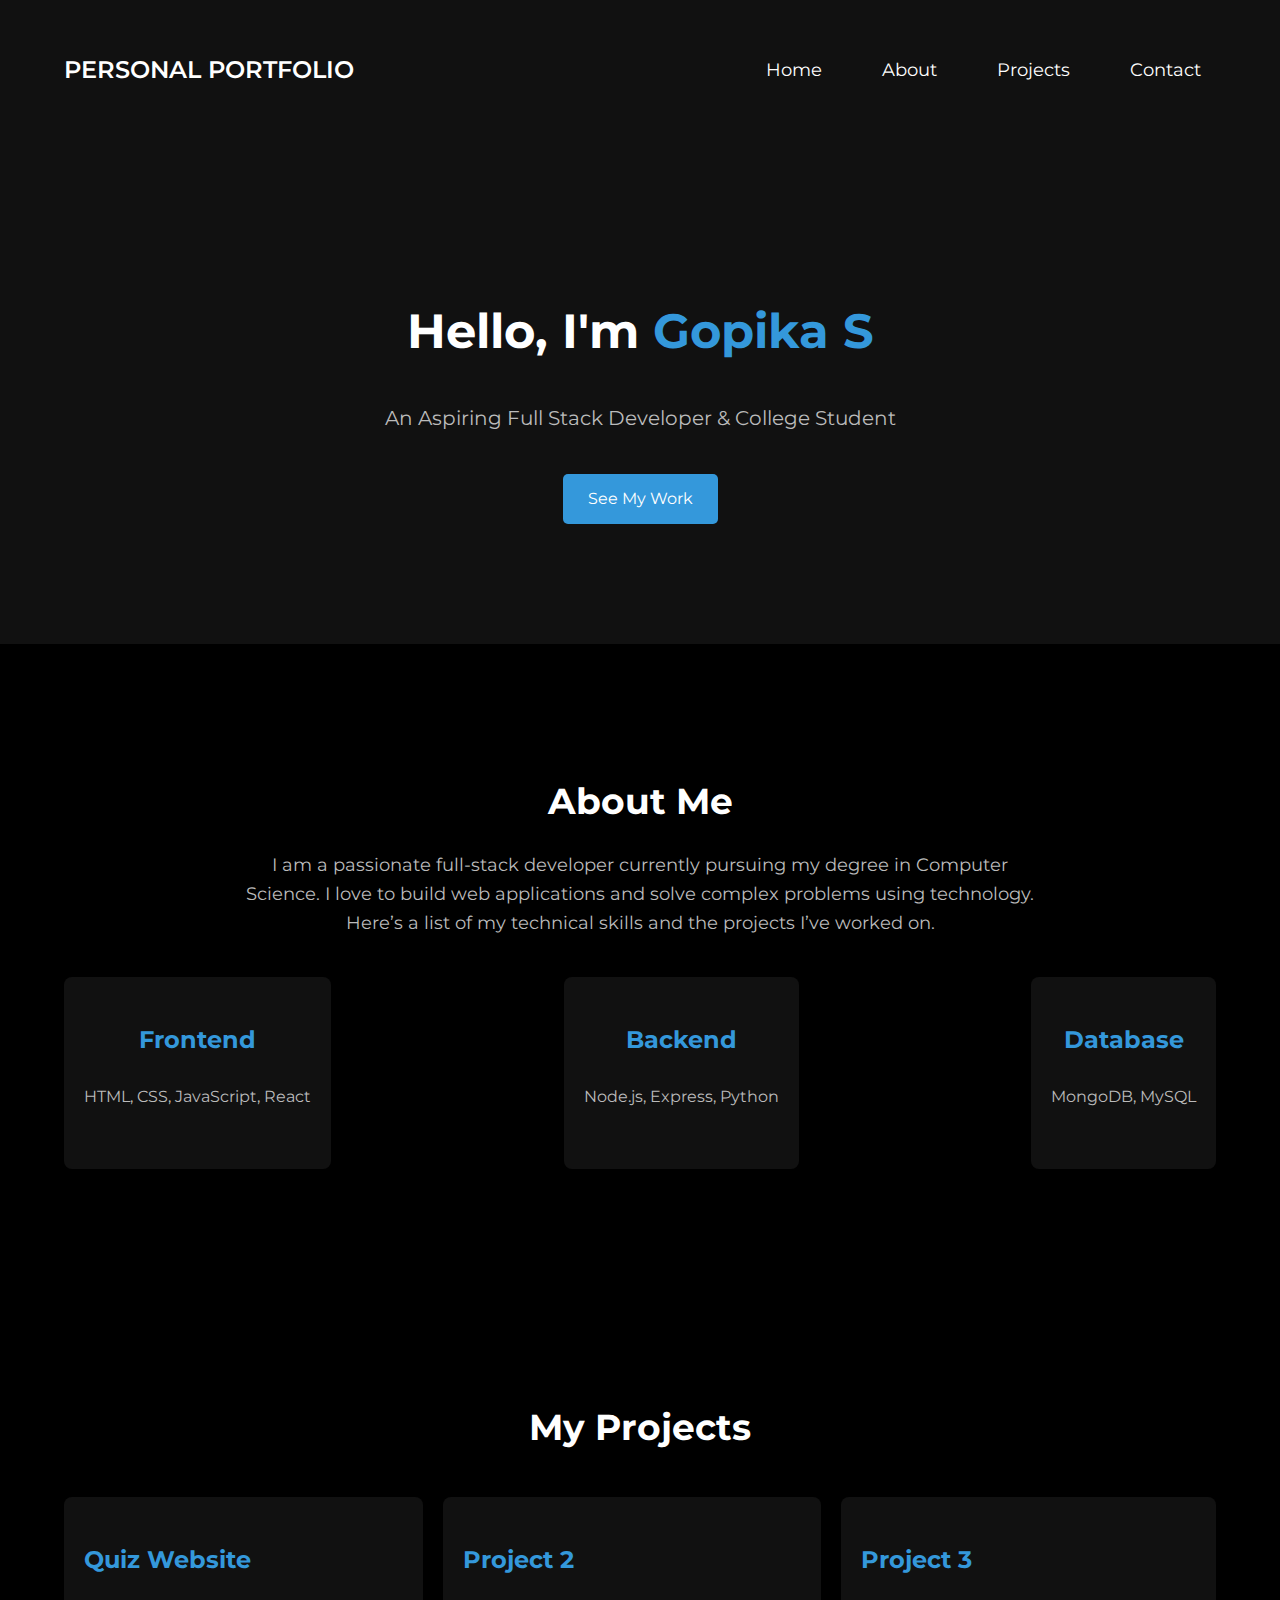
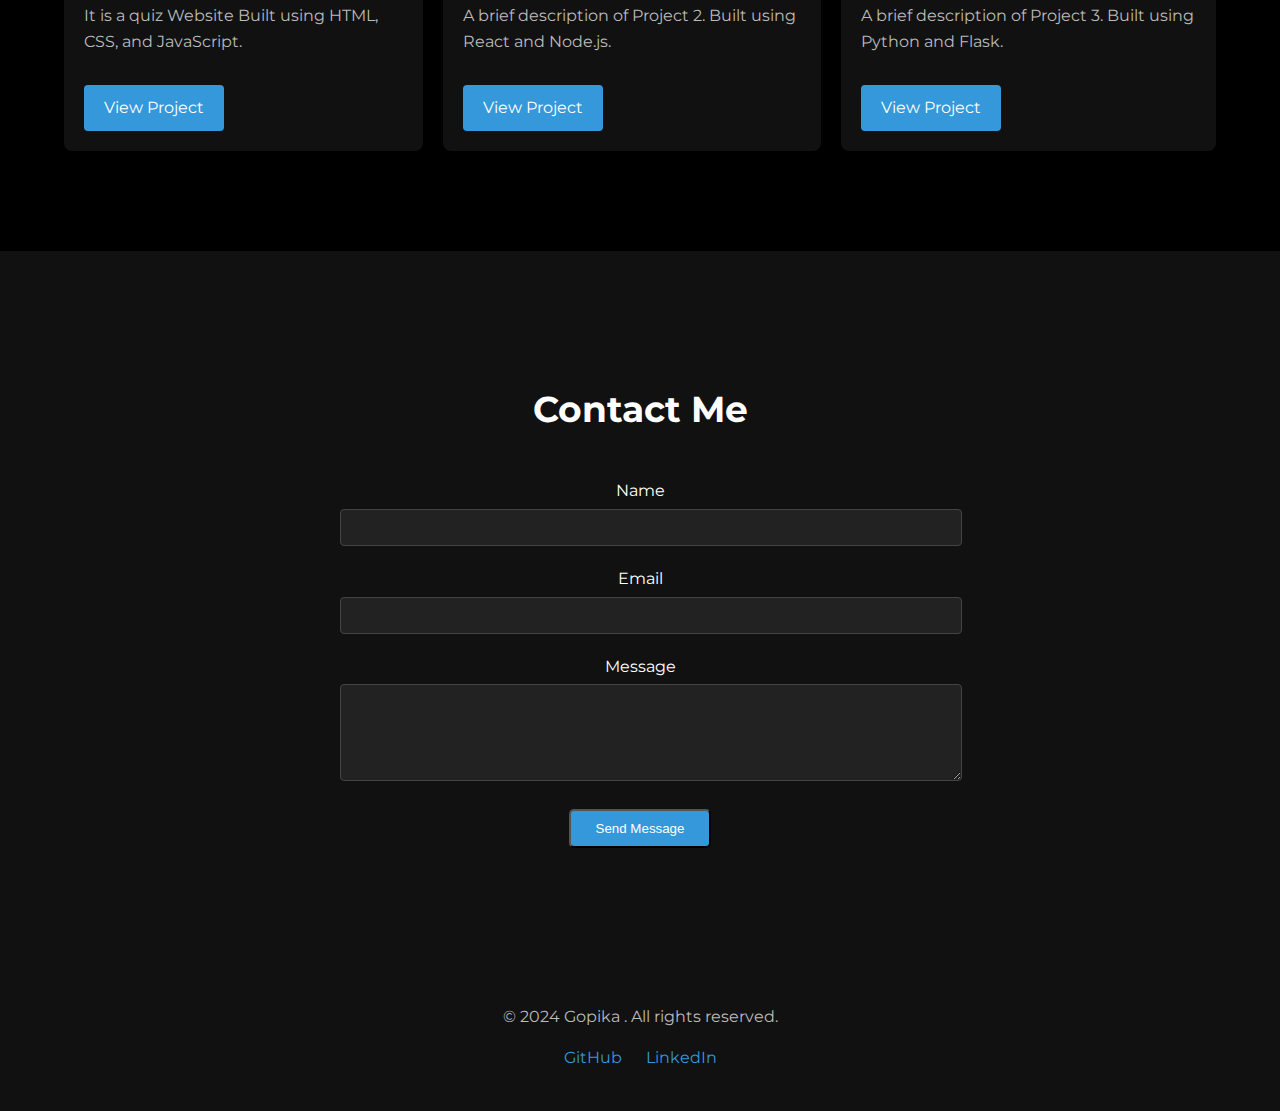
<file: index.html>
<!DOCTYPE html>
<html lang="en">

<head>
    <meta charset="UTF-8">
    <meta name="viewport" content="width=device-width, initial-scale=1.0">
    <meta http-equiv="X-UA-Compatible" content="IE=edge">
    <title>Portfolio</title>
    <link rel="stylesheet" href="style.css">
    <link href="https://fonts.googleapis.com/css2?family=Montserrat:wght@400;600&display=swap" rel="stylesheet">
</head>

<body>

    <!-- Navigation -->
    <nav class="navbar">
        <div class="container">
            <div class="logo">Personal Portfolio</div>
            <ul class="nav-links">
                <li><a href="#home">Home</a></li>
                <li><a href="#about">About</a></li>
                <li><a href="#projects">Projects</a></li>
                <li><a href="#contact">Contact</a></li>
            </ul>
        </div>
    </nav>

    <!-- Hero Section -->
    <section id="home" class="hero-section">
        <div class="container">
            <h1>Hello, I'm <span class="highlight">Gopika S </span></h1>
            <p>An Aspiring Full Stack Developer & College Student</p>
            <a href="#projects" class="btn">See My Work</a>
        </div>
    </section>

    <!-- About Section -->
    <section id="about" class="about-section">
        <div class="container">
            <h2>About Me</h2>
            <p>
                I am a passionate full-stack developer currently pursuing my degree in Computer Science. I love to build
                web applications and solve complex problems using technology. Here’s a list of my technical skills and
                the projects I’ve worked on.
            </p>
            <div class="skills">
                <div class="skill">
                    <h3>Frontend</h3>
                    <p>HTML, CSS, JavaScript, React</p>
                </div>
                <div class="skill">
                    <h3>Backend</h3>
                    <p>Node.js, Express, Python</p>
                </div>
                <div class="skill">
                    <h3>Database</h3>
                    <p>MongoDB, MySQL</p>
                </div>
            </div>
        </div>
    </section>

    <!-- Projects Section -->
    <section id="projects" class="projects-section">
        <div class="container">
            <h2>My Projects</h2>
            <div class="projects-grid">
                <div class="project-card">
                    <h3>Quiz Website</h3>
                    <p>It is a quiz Website Built using HTML, CSS, and JavaScript.</p>
                    <a href="quiz.html" class="btn">View Project</a>
                </div>
                <div class="project-card">
                    <h3>Project 2</h3>
                    <p>A brief description of Project 2. Built using React and Node.js.</p>
                    <a href="index.html" class="btn">View Project</a>
                </div>
                <div class="project-card">
                    <h3>Project 3</h3>
                    <p>A brief description of Project 3. Built using Python and Flask.</p>
                    <a href="#" class="btn">View Project</a>
                </div>
            </div>
        </div>
    </section>

    <!-- Contact Section -->
    <section id="contact" class="contact-section">
        <div class="container">
            <h2>Contact Me</h2>
            <form id="contact-form">
                <div class="form-group">
                    <label for="name">Name</label>
                    <input type="text" id="name" required>
                </div>
                <div class="form-group">
                    <label for="email">Email</label>
                    <input type="email" id="email" required>
                </div>
                <div class="form-group">
                    <label for="message">Message</label>
                    <textarea id="message" rows="5" required></textarea>
                </div>
                <button type="submit" class="btn">Send Message</button>
            </form>
        </div>
    </section>

    <!-- Footer -->
    <footer>
        <div class="container">
            <p>© 2024 Gopika . All rights reserved.</p>
            <div class="social-links">
                <a href="#">GitHub</a>
                <a href="#">LinkedIn</a>
            </div>
        </div>
    </footer>

    <!-- JavaScript -->
    <script>
        // Redirect to the homepage section (id="home") when the page is refreshed
        window.onload = function() {
            window.location.href = "#home";
        };
    </script>
</body>

</html>
</file>
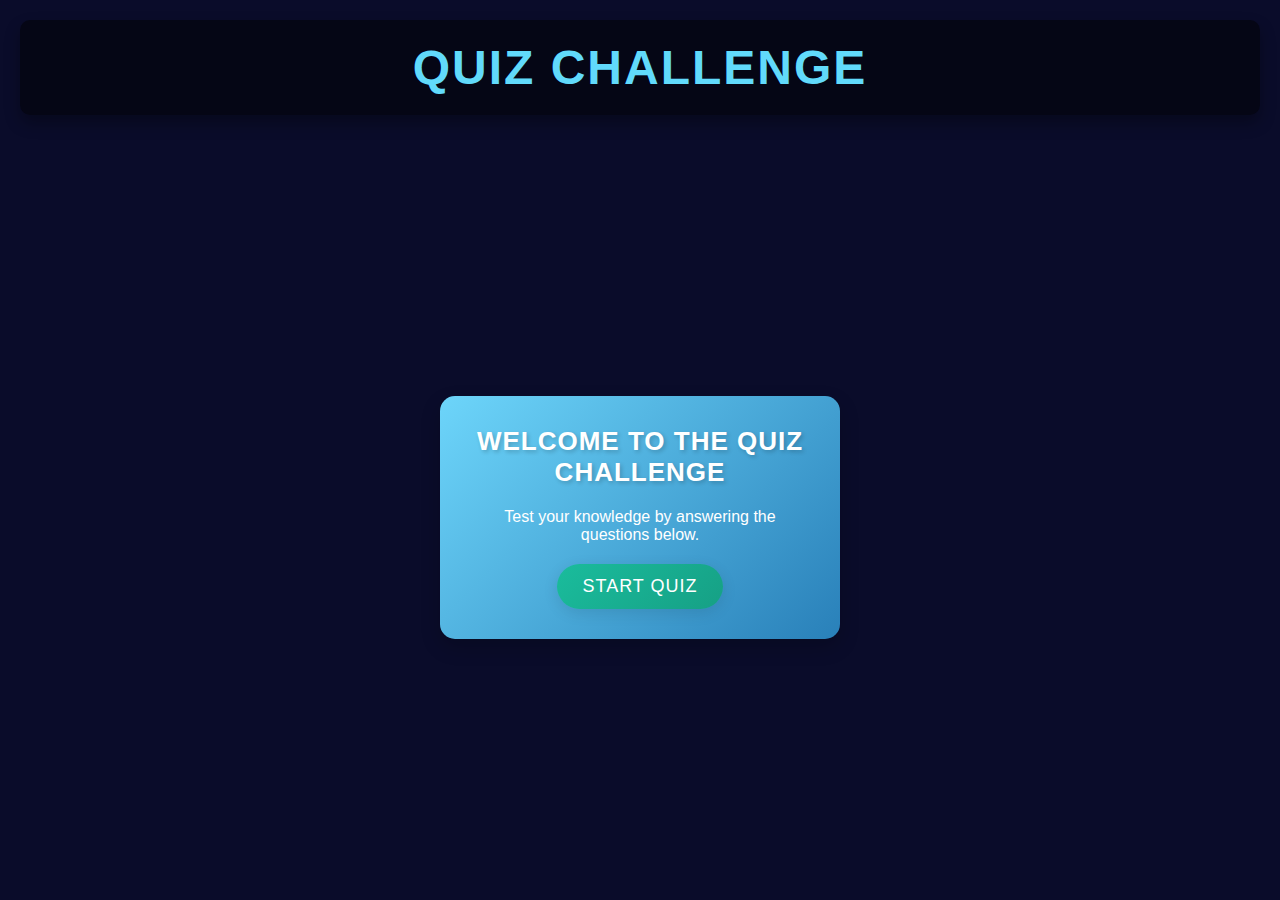
<file: quiz.html>
<!DOCTYPE html>
<html lang="en">
<head>
    <meta charset="UTF-8">
    <meta name="viewport" content="width=device-width, initial-scale=1.0">
    <title>Quiz App</title>
    <link rel="stylesheet" href="quiz.css">
</head>
<body>
    <!-- Header -->
    <header>
        <h1>Quiz Challenge</h1>
    </header>

    <!-- Starting Page -->
    <div class="start-container" id="start-container">
        <h2>Welcome to the Quiz Challenge</h2>
        <p>Test your knowledge by answering the questions below.</p>
        <button id="start-btn">Start Quiz</button>
    </div>

    <!-- Quiz Container (Hidden at first) -->
    <div class="quiz-container" id="quiz" style="display: none;">
        <div id="question" class="question">Question text</div>
        <div class="answers">
            <label>
                <input type="radio" name="answer" class="answer" id="a">
                <span id="a_text">Answer A</span>
            </label>
            <label>
                <input type="radio" name="answer" class="answer" id="b">
                <span id="b_text">Answer B</span>
            </label>
            <label>
                <input type="radio" name="answer" class="answer" id="c">
                <span id="c_text">Answer C</span>
            </label>
            <label>
                <input type="radio" name="answer" class="answer" id="d">
                <span id="d_text">Answer D</span>
            </label>
        </div>
        <button id="submit">Submit</button>
    </div>

    <script src="script.js"></script>
</body>
</html>
</file>
<file: style.css>
/* General Body Styling */
body {
    font-family: 'Montserrat', sans-serif;
    margin: 0;
    padding: 0;
    color: white; /* Set default text color to white */
    background-color: #000; /* Black background for the entire page */
    line-height: 1.6;
}

.container {
    width: 90%;
    max-width: 1200px;
    margin: 0 auto;
    padding: 20px 0;
}

/* Navbar Styling */
.navbar {
    background-color: #111; /* Darker background for navbar */
    padding: 20px 0;
}

.navbar .container {
    display: flex;
    justify-content: space-between;
    align-items: center;
}

.navbar .logo {
    font-size: 24px;
    font-weight: 600;
    color: white;
    text-transform: uppercase;
}

.nav-links {
    list-style: none;
    display: flex;
    gap: 30px;
}

.nav-links a {
    color: white;
    text-decoration: none;
    font-size: 18px;
    padding: 10px 15px;
    border-radius: 4px;
    transition: background-color 0.3s ease, transform 0.3s ease; /* Add smooth animation */
}

.nav-links a:hover {
    background-color: #3498db; /* Change color on hover */
    transform: scale(1.1); /* Slightly increase the size on hover */
}

/* Hero Section */
.hero-section {
    text-align: center;
    padding: 100px 0;
    background-color: #111; /* Dark background for contrast */
}

.hero-section h1 {
    font-size: 48px;
    color: white;
}

.hero-section .highlight {
    color: #3498db;
}

.hero-section p {
    font-size: 20px;
    color: #bbb; /* Light gray color for subtitle */
}

.hero-section .btn {
    margin-top: 20px;
    padding: 12px 25px;
    background-color: #3498db;
    color: white;
    text-decoration: none;
    border-radius: 5px;
    transition: background-color 0.3s ease, transform 0.3s ease; /* Animation */
}

.hero-section .btn:hover {
    background-color: #2980b9; /* Darker blue on hover */
    transform: scale(1.05); /* Slight scale up */
}

/* About Section */
.about-section {
    padding: 80px 0;
    background-color: #000; /* Keep black background */
}

.about-section h2 {
    font-size: 36px;
    color: white;
    text-align: center;
    margin-bottom: 20px;
}

.about-section p {
    font-size: 18px;
    color: #bbb;
    max-width: 800px;
    margin: 0 auto 40px;
    text-align: center;
}

.skills {
    display: flex;
    justify-content: space-between;
    gap: 20px;
    text-align: center;
}

.skill {
    background-color: #111;
    padding: 20px;
    border-radius: 8px;
    transition: transform 0.3s ease;
}

.skill:hover {
    transform: translateY(-10px);
}

.skill h3 {
    font-size: 24px;
    color: #3498db;
}

.skill p {
    font-size: 16px;
    color: #bbb;
}

/* Projects Section */
.projects-section {
    padding: 80px 0;
    background-color: #000;
}

.projects-section h2 {
    font-size: 36px;
    color: white;
    text-align: center;
    margin-bottom: 40px;
}

.projects-grid {
    display: flex;
    justify-content: space-between;
    gap: 20px;
}

.project-card {
    background-color: #111;
    padding: 20px;
    border-radius: 8px;
    transition: transform 0.3s ease;
}

.project-card:hover {
    transform: translateY(-10px); /* Hover effect */
}

.project-card h3 {
    font-size: 24px;
    color: #3498db;
}

.project-card p {
    color: #bbb;
}

.project-card .btn {
    display: inline-block;
    margin-top: 15px;
    padding: 10px 20px;
    background-color: #3498db;
    color: white;
    text-decoration: none;
    border-radius: 4px;
    transition: background-color 0.3s ease, transform 0.3s ease;
}

.project-card .btn:hover {
    background-color: #2980b9;
    transform: scale(1.05);
}

/* Contact Section */
.contact-section {
    padding: 80px 0;
    background-color: #111;
    text-align: center;
}

.contact-section h2 {
    font-size: 36px;
    color: white;
    margin-bottom: 40px;
}

.contact-section form {
    max-width: 600px;
    margin: 0 auto;
}

.form-group {
    margin-bottom: 20px;
}

.form-group label {
    display: block;
    color: white;
    margin-bottom: 5px;
}

.form-group input, .form-group textarea {
    width: 100%;
    padding: 10px;
    background-color: #222;
    border: 1px solid #444;
    border-radius: 4px;
    color: white;
}

.form-group input:focus, .form-group textarea:focus {
    outline: none;
    border-color: #3498db;
}

.btn {
    display: inline-block;
    padding: 10px 25px;
    background-color: #3498db;
    color: white;
    text-decoration: none;
    border-radius: 5px;
    transition: background-color 0.3s ease, transform 0.3s ease;
}

.btn:hover {
    background-color: #2980b9;
    transform: scale(1.05); /* Scale up on hover */
}

/* Footer Section */
footer {
    background-color: #111;
    padding: 20px 0;
    text-align: center;
}

footer p {
    color: #bbb;
}

footer .social-links a {
    color: #3498db;
    margin: 0 10px;
    text-decoration: none;
    transition: color 0.3s ease;
}

footer .social-links a:hover {
    color: #2980b9;
}

/* Responsive Design */
@media (max-width: 768px) {
    .skills, .projects-grid {
        flex-direction: column;
    }

    .nav-links {
        flex-direction: column;
        align-items: center;
        gap: 15px;
    }

    .navbar .container {
        flex-direction: column;
    }
}
</file>
<file: quiz.css>
/* General reset and basic styling */
/* General body styling */

body {
    font-family: Arial, sans-serif;
    background-color: #f4f4f4;
    display: flex;
    justify-content: center;
    align-items: center;
    height: 100vh;
    margin: 0;
}

/* Header */
header {
    text-align: center;
    margin-bottom: 20px;
}

h1 {
    color: #333;
}

/* Start Container Styling */
.start-container {
    text-align: center;
    background: linear-gradient(135deg, #6dd5fa, #2980b9);
    padding: 30px;
    border-radius: 15px;
    box-shadow: 0px 8px 20px rgba(0, 0, 0, 0.2);
    color: white;
    transition: transform 0.3s ease-in-out;
    max-width: 400px;
    margin: auto;
}

.start-container:hover {
    transform: scale(1.05);
}

/* Heading Styling */
.start-container h2 {
    margin-bottom: 20px;
    font-size: 26px;
    color: #fff;
    letter-spacing: 1px;
    text-transform: uppercase;
    text-shadow: 2px 2px 4px rgba(0, 0, 0, 0.2);
}

/* Button Styling */
.start-container button {
    padding: 12px 25px;
    background: linear-gradient(135deg, #1abc9c, #16a085);
    color: white;
    border: none;
    border-radius: 25px;
    cursor: pointer;
    font-size: 18px;
    text-transform: uppercase;
    letter-spacing: 1px;
    transition: background 0.4s, box-shadow 0.4s, transform 0.3s ease;
    box-shadow: 0px 4px 15px rgba(0, 0, 0, 0.1);
}

.start-container button:hover {
    background: linear-gradient(135deg, #16a085, #0e6655);
    box-shadow: 0px 6px 20px rgba(0, 0, 0, 0.2);
    transform: translateY(-3px);
}

/* Button Focus Effect */
.start-container button:focus {
    outline: none;
    box-shadow: 0px 0px 8px #1abc9c;
}


/* Quiz Container Styling */
.quiz-container {
    background-color: white;
    padding: 20px;
    border-radius: 8px;
    box-shadow: 0px 4px 10px rgba(0, 0, 0, 0.1);
    max-width: 400px;
    text-align: center;
}

.question {
    font-size: 22px;
    margin-bottom: 20px;
}

.answers {
    margin-bottom: 20px;
}

.answers label {
    display: block;
    margin-bottom: 10px;
    font-size: 18px;
}

button {
    padding: 10px 20px;
    background-color: #007bff;
    color: white;
    border: none;
    border-radius: 5px;
    cursor: pointer;
    font-size: 16px;
}

button:hover {
    background-color: #0056b3;
}

* {
    box-sizing: border-box;
    margin: 0;
    padding: 0;
}

body {
    font-family: 'Montserrat', sans-serif;
    background-color: #0a0c2a;
    color: #f4f4f4;
    display: flex;
    flex-direction: column;
    align-items: center;
    justify-content: center;
    height: 100vh;
    padding: 20px;
}

/* Header */
header {
    background-color: rgba(0, 0, 0, 0.5);
    padding: 20px;
    width: 100%;
    text-align: center;
    box-shadow: 0 8px 16px rgba(0, 0, 0, 0.3);
    margin-bottom: 40px;
    border-radius: 10px;
}

header h1 {
    color: #61dafb;
    font-size: 3rem;
    font-weight: bold;
    letter-spacing: 2px;
    text-transform: uppercase;
    margin: 0;
}

/* Quiz Container */
.quiz-container {
    background-color: #1f2533;
    padding: 30px;
    border-radius: 15px;
    box-shadow: 0 10px 30px rgba(0, 0, 0, 0.4);
    width: 100%;
    max-width: 600px;
    text-align: center;
}

.question {
    font-size: 1.8rem;
    margin-bottom: 20px;
    color: #ffffff;
    font-weight: bold;
}

.answers {
    display: flex;
    flex-direction: column;
    gap: 15px;
    margin-bottom: 30px;
}

/* Answer Option Styling */
.answers label {
    display: flex;
    align-items: center;
    justify-content: space-between;
    background-color: #343a40;
    padding: 15px 20px;
    border-radius: 8px;
    cursor: pointer;
    transition: background-color 0.3s ease;
    position: relative;
}

.answers label:hover {
    background-color: #61dafb;
    color: #000;
}

.answers input[type="radio"] {
    display: none;
}

/* Add tick mark to the right */
.answers input[type="radio"]:checked + span::after {
    content: '✅'; /* Tick symbol */
    color: #21f136;
    font-size: 1.2rem;
    font-weight: bold;
    margin-left: 10px;
}

/* Span for answer text */
.answers span {
    display: flex;
    justify-content: space-between;
    width: 100%;
}

/* Submit Button */
button {
    background-color: #61dafb;
    color: #000;
    border: none;
    padding: 15px 30px;
    border-radius: 50px;
    cursor: pointer;
    font-size: 1.2rem;
    transition: background-color 0.3s ease;
    box-shadow: 0 5px 15px rgba(97, 218, 251, 0.3);
    margin-top: 20px;
}

button:hover {
    background-color: #21a1f1;
    box-shadow: 0 8px 20px rgba(33, 161, 241, 0.6);
}

button:active {
    transform: translateY(2px);
}
</file>
